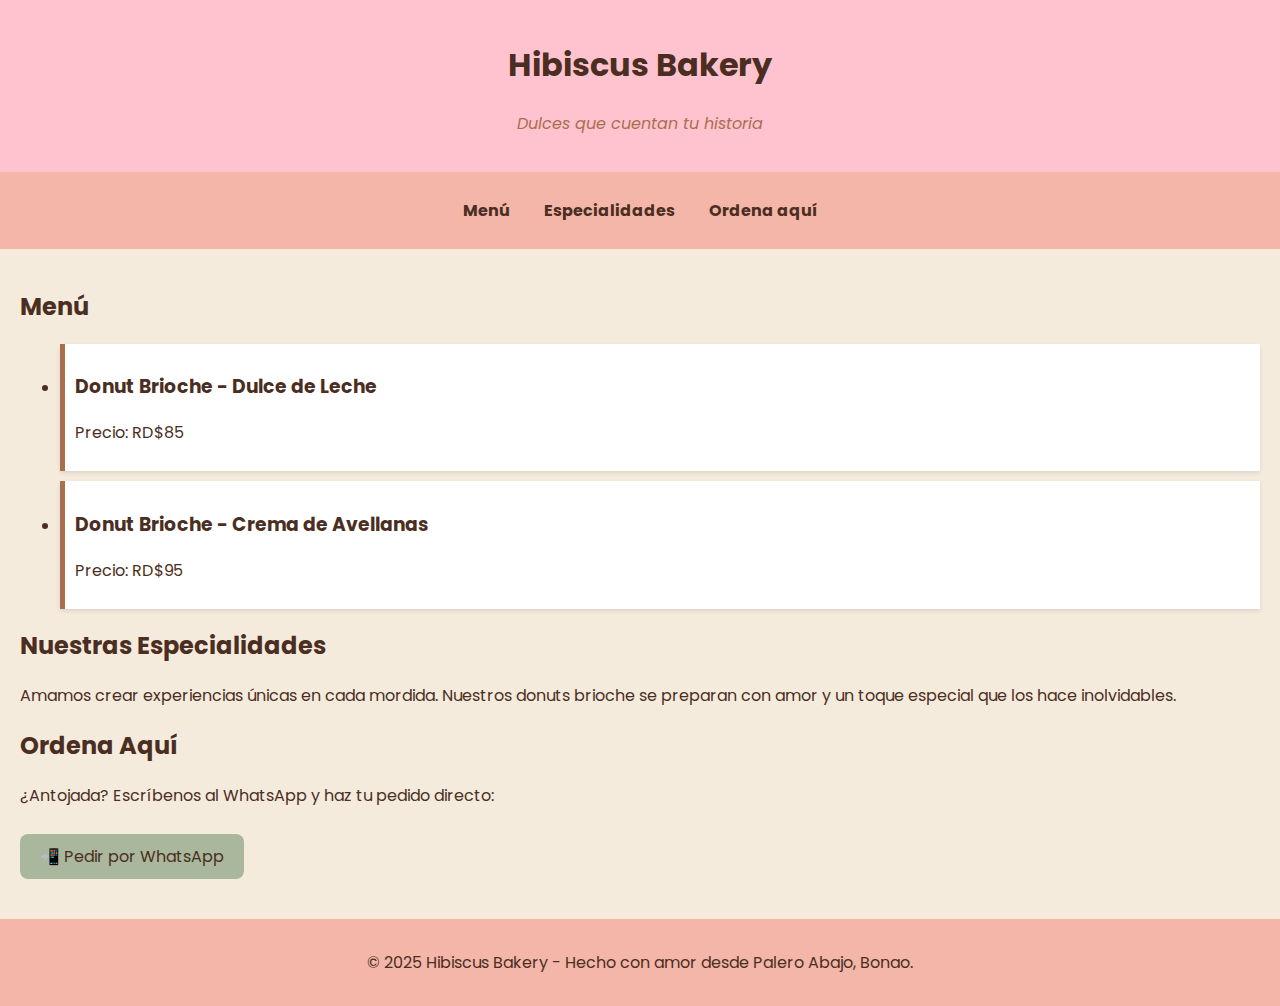
<file: index.html>
<!DOCTYPE html>
<html lang="es">
<head>
    <meta charset="UTF-8" />
    <meta name="viewport" content="width=device-width, initial-scale=1.0" />
    <title>Hibiscus Bakery</title>
    <link href="style.css" rel="stylesheet" />
    <link href="https://fonts.googleapis.com/css2?family=Poppins&display=swap" rel="stylesheet">
</head>
<body>
    <header>
        <h1>Hibiscus Bakery</h1>
        <p class="tagline">Dulces que cuentan tu historia</p>
    </header>
    <nav>
        <ul>
            <li><a href="#menu">Menú</a></li>
            <li><a href="#especialidades">Especialidades</a></li>
            <li><a href="#contacto">Ordena aquí</a></li>
        </ul>
    </nav>
    <main>
        <section id="menu">
            <h2>Menú</h2>
            <ul class="menu-items">
                <li>
                    <h3>Donut Brioche - Dulce de Leche</h3>
                    <p>Precio: RD$85</p>
                </li>
                <li>
                    <h3>Donut Brioche - Crema de Avellanas</h3>
                    <p>Precio: RD$95</p>
                </li>
            </ul>
        </section>

        <section id="especialidades">
            <h2>Nuestras Especialidades</h2>
            <p>Amamos crear experiencias únicas en cada mordida. Nuestros donuts brioche se preparan con amor y un toque especial que los hace inolvidables.</p>
        </section>

        <section id="contacto">
            <h2>Ordena Aquí</h2>
            <p>¿Antojada? Escríbenos al WhatsApp y haz tu pedido directo:</p>
            <a href="https://wa.me/18295238888" target="_blank" class="whatsapp-button">📲 Pedir por WhatsApp</a>
        </section>
    </main>
    <footer>
        <p>&copy; 2025 Hibiscus Bakery - Hecho con amor desde Palero Abajo, Bonao.</p>
    </footer>
</body>
</html>
</file>
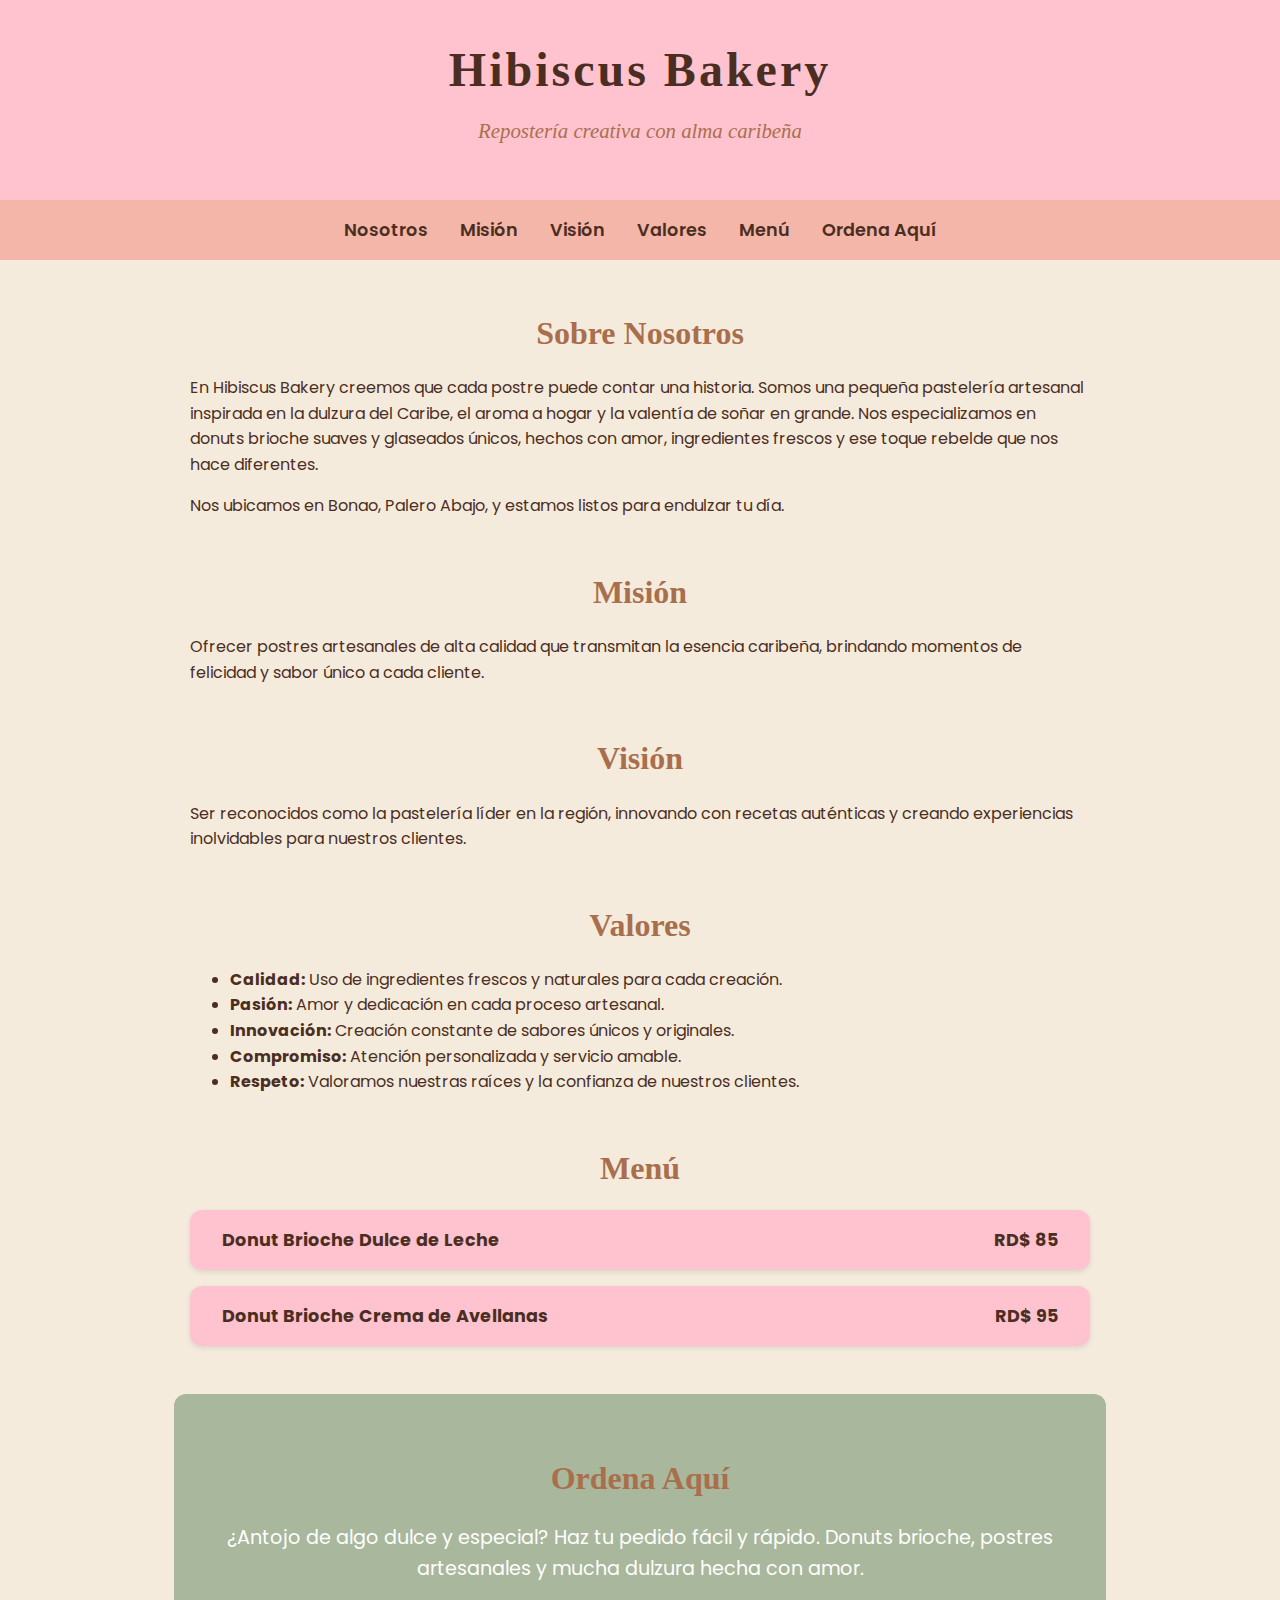
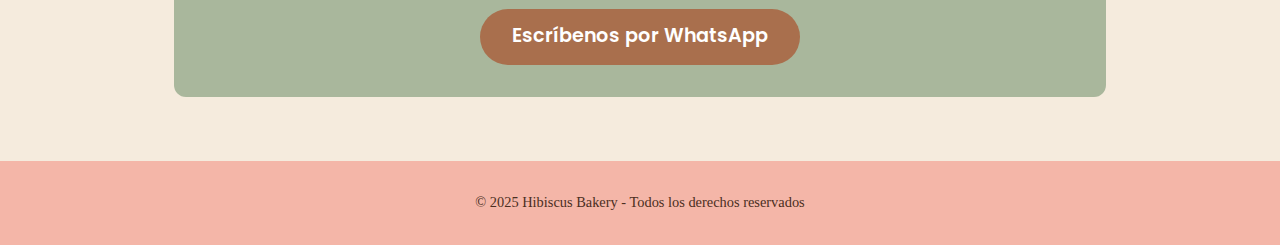
<file: Hibiscus bakery index.html>
<!DOCTYPE html>
<html lang="es">
<head>
  <meta charset="UTF-8" />
  <meta name="viewport" content="width=device-width, initial-scale=1" />
  <title>Hibiscus Bakery</title>
  <!-- Tipografías -->
  <link href="https://fonts.googleapis.com/css2?family=Poppins&family=The+Youngest+Serif&display=swap" rel="stylesheet" />
  <style>
    /* Paleta de colores */
    :root {
      --rosa-suave: #ffc3d0;
      --coral-suave: #f4b6a8;
      --verde-olivo: #a9b79c;
      --crema: #f5ebdd;
      --caramelo: #a96f4d;
      --marron-oscuro: #4b2e22;
    }
    body {
      margin: 0;
      font-family: 'Poppins', sans-serif;
      background-color: var(--crema);
      color: var(--marron-oscuro);
      line-height: 1.6;
    }
    header {
      background-color: var(--rosa-suave);
      padding: 2rem 1rem;
      text-align: center;
      font-family: 'The Youngest Serif', serif;
      color: var(--marron-oscuro);
    }
    header h1 {
      margin: 0;
      font-size: 3rem;
      letter-spacing: 3px;
    }
    header p {
      margin-top: 0.3rem;
      font-size: 1.3rem;
      font-style: italic;
      font-family: 'Sulat Rizal', serif;
      color: var(--caramelo);
    }
    nav {
      background-color: var(--coral-suave);
      display: flex;
      justify-content: center;
      gap: 2rem;
      padding: 1rem 0;
      font-weight: 600;
    }
    nav a {
      color: var(--marron-oscuro);
      text-decoration: none;
      font-size: 1.1rem;
      transition: color 0.3s ease;
    }
    nav a:hover {
      color: var(--caramelo);
    }
    section {
      max-width: 900px;
      margin: 3rem auto;
      padding: 0 1rem;
    }
    h2 {
      font-family: 'The Youngest Serif', serif;
      font-size: 2rem;
      color: var(--caramelo);
      margin-bottom: 1rem;
      text-align: center;
    }
    .menu-item {
      background: var(--rosa-suave);
      border-radius: 12px;
      margin: 1rem 0;
      padding: 1rem 2rem;
      display: flex;
      justify-content: space-between;
      align-items: center;
      font-family: 'Poppins', sans-serif;
      box-shadow: 0 2px 5px rgba(0,0,0,0.1);
      color: var(--marron-oscuro);
    }
    .menu-item span {
      font-weight: 700;
      font-size: 1.1rem;
    }
    #ordenar {
      background-color: var(--verde-olivo);
      color: white;
      padding: 2rem 1rem;
      text-align: center;
      border-radius: 12px;
      max-width: 900px;
      margin: 3rem auto;
      font-family: 'Poppins', sans-serif;
    }
    #ordenar p {
      font-size: 1.2rem;
      margin-bottom: 1.5rem;
    }
    .btn-whatsapp {
      display: inline-block;
      background-color: var(--caramelo);
      color: white;
      padding: 0.8rem 2rem;
      border-radius: 30px;
      text-decoration: none;
      font-weight: 600;
      font-size: 1.2rem;
      transition: background-color 0.3s ease;
    }
    .btn-whatsapp:hover {
      background-color: var(--marron-oscuro);
    }
    footer {
      text-align: center;
      padding: 1rem;
      background-color: var(--coral-suave);
      color: var(--marron-oscuro);
      font-family: 'Sulat Rizal', serif;
      font-size: 0.9rem;
      margin-top: 4rem;
    }
    @media (max-width: 600px) {
      header h1 {
        font-size: 2rem;
      }
      nav {
        flex-direction: column;
        gap: 1rem;
      }
      .menu-item {
        flex-direction: column;
        gap: 0.5rem;
        text-align: center;
      }
    }
  </style>
</head>
<body>
  <header>
    <h1>Hibiscus Bakery</h1>
    <p>Repostería creativa con alma caribeña</p>
  </header>
  <nav>
    <a href="#nosotros">Nosotros</a>
    <a href="#mision">Misión</a>
    <a href="#vision">Visión</a>
    <a href="#valores">Valores</a>
    <a href="#menu">Menú</a>
    <a href="#ordenar">Ordena Aquí</a>
  </nav>
  <section id="nosotros">
    <h2>Sobre Nosotros</h2>
    <p>En Hibiscus Bakery creemos que cada postre puede contar una historia. Somos una pequeña pastelería artesanal inspirada en la dulzura del Caribe, el aroma a hogar y la valentía de soñar en grande. Nos especializamos en donuts brioche suaves y glaseados únicos, hechos con amor, ingredientes frescos y ese toque rebelde que nos hace diferentes.</p>
    <p>Nos ubicamos en Bonao, Palero Abajo, y estamos listos para endulzar tu día.</p>
  </section>

  <section id="mision">
    <h2>Misión</h2>
    <p>Ofrecer postres artesanales de alta calidad que transmitan la esencia caribeña, brindando momentos de felicidad y sabor único a cada cliente.</p>
  </section>

  <section id="vision">
    <h2>Visión</h2>
    <p>Ser reconocidos como la pastelería líder en la región, innovando con recetas auténticas y creando experiencias inolvidables para nuestros clientes.</p>
  </section>

  <section id="valores">
    <h2>Valores</h2>
    <ul>
      <li><strong>Calidad:</strong> Uso de ingredientes frescos y naturales para cada creación.</li>
      <li><strong>Pasión:</strong> Amor y dedicación en cada proceso artesanal.</li>
      <li><strong>Innovación:</strong> Creación constante de sabores únicos y originales.</li>
      <li><strong>Compromiso:</strong> Atención personalizada y servicio amable.</li>
      <li><strong>Respeto:</strong> Valoramos nuestras raíces y la confianza de nuestros clientes.</li>
    </ul>
  </section>

  <section id="menu">
    <h2>Menú</h2>
    <div class="menu-item">
      <span>Donut Brioche Dulce de Leche</span>
      <span>RD$ 85</span>
    </div>
    <div class="menu-item">
      <span>Donut Brioche Crema de Avellanas</span>
      <span>RD$ 95</span>
    </div>
  </section>
  <section id="ordenar">
    <h2>Ordena Aquí</h2>
    <p>¿Antojo de algo dulce y especial? Haz tu pedido fácil y rápido. Donuts brioche, postres artesanales y mucha dulzura hecha con amor.</p>
    <a href="https://wa.me/18295238888" target="_blank" rel="noopener" class="btn-whatsapp">Escríbenos por WhatsApp</a>
  </section>
  <footer>
    <p>&copy; 2025 Hibiscus Bakery - Todos los derechos reservados</p>
  </footer>
</body>
</html>
</file>
<file: style.css>
body {
    font-family: 'Poppins', sans-serif;
    margin: 0;
    padding: 0;
    background-color: #F5EBDD;
    color: #4B2E22;
}

header {
    background-color: #FFC3D0;
    padding: 20px;
    text-align: center;
}

.tagline {
    font-style: italic;
    color: #A96F4D;
}

nav {
    background-color: #F4B6A8;
    padding: 10px;
    text-align: center;
}

nav ul {
    list-style: none;
    padding: 0;
}

nav li {
    display: inline;
    margin: 0 15px;
}

nav a {
    color: #4B2E22;
    text-decoration: none;
    font-weight: bold;
}

main {
    padding: 20px;
}

.menu-items li {
    background-color: #FFF;
    margin-bottom: 10px;
    padding: 10px;
    border-left: 5px solid #A96F4D;
    box-shadow: 0 2px 4px rgba(0,0,0,0.1);
}

.whatsapp-button {
    display: inline-block;
    background-color: #A9B79C;
    color: #4B2E22;
    padding: 10px 20px;
    text-decoration: none;
    border-radius: 8px;
    margin-top: 10px;
}

footer {
    text-align: center;
    background-color: #F4B6A8;
    padding: 15px;
    margin-top: 20px;
}
</file>
